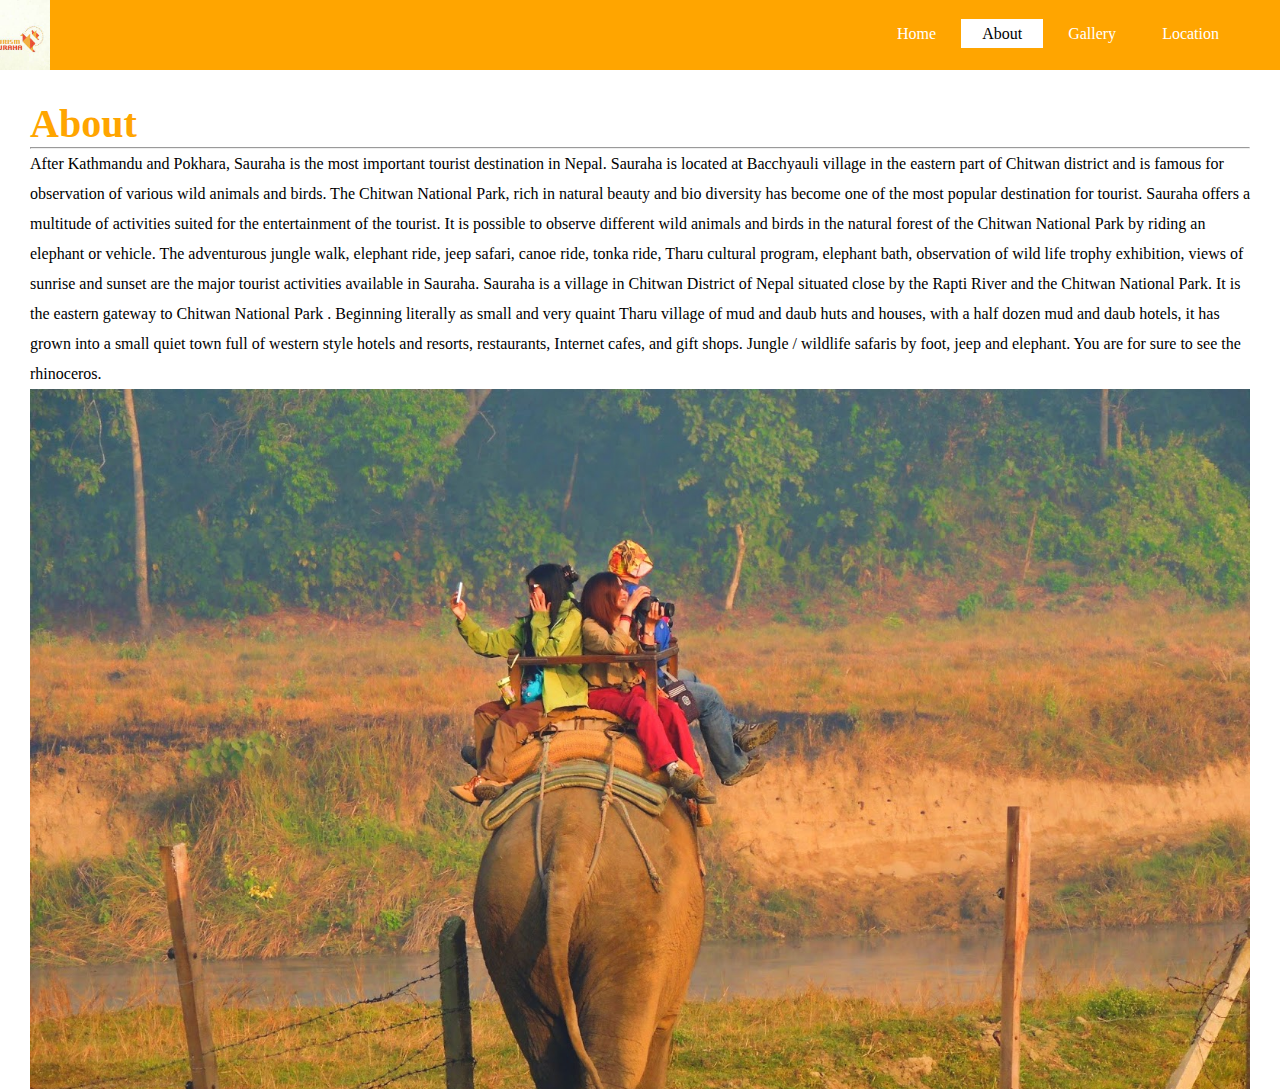
<file: about.html>
<!DOCTYPE html>
<html>
<head>
	<title>About</title>
<link rel="stylesheet" type="text/css" href="css/style.css">
</head>
<body>
	<nav>
		
		<div class="main">
			<div class="logo">
				<img src="logo.jpg">
			</div>
			<ul>
				<li><a href="index.html">Home</a></li>
				<li class="active"><a href="#">About</a></li>
				<li><a href="gallery.html">Gallery</a></li>
				<li><a href="location.html">Location</a></li>
			</ul>
		</div>
	</nav>
	<section class="section" id="about">

		<div class="about">
			<h1>About</h1>
			<hr/>
			<p>After Kathmandu and Pokhara, Sauraha is the most important tourist destination in Nepal. Sauraha is located at Bacchyauli village in the eastern part of Chitwan district and is famous for observation of various wild animals and birds. The Chitwan National Park, rich in natural beauty and bio diversity has become one of the most popular destination for tourist. Sauraha offers a multitude of activities suited for the entertainment of the tourist. It is possible to observe different wild animals and birds in the natural forest of the Chitwan National Park by riding an elephant or vehicle. The adventurous jungle walk, elephant ride, jeep safari, canoe ride, tonka ride, Tharu cultural program, elephant bath, observation of wild life trophy exhibition, views of sunrise and sunset are the major tourist activities available in Sauraha.
			Sauraha is a village in Chitwan District of Nepal situated close by the Rapti River and the Chitwan National Park. It is the eastern gateway to Chitwan National Park . Beginning literally as small and very quaint Tharu village of mud and daub huts and houses, with a half dozen mud and daub hotels, it has grown into a small quiet town full of western style hotels and resorts, restaurants, Internet cafes, and gift shops. Jungle / wildlife safaris by foot, jeep and elephant. You are for sure to see the rhinoceros.</p>
			<img src="imgs.jpg">
		</div>


</body>
</html>
</file>
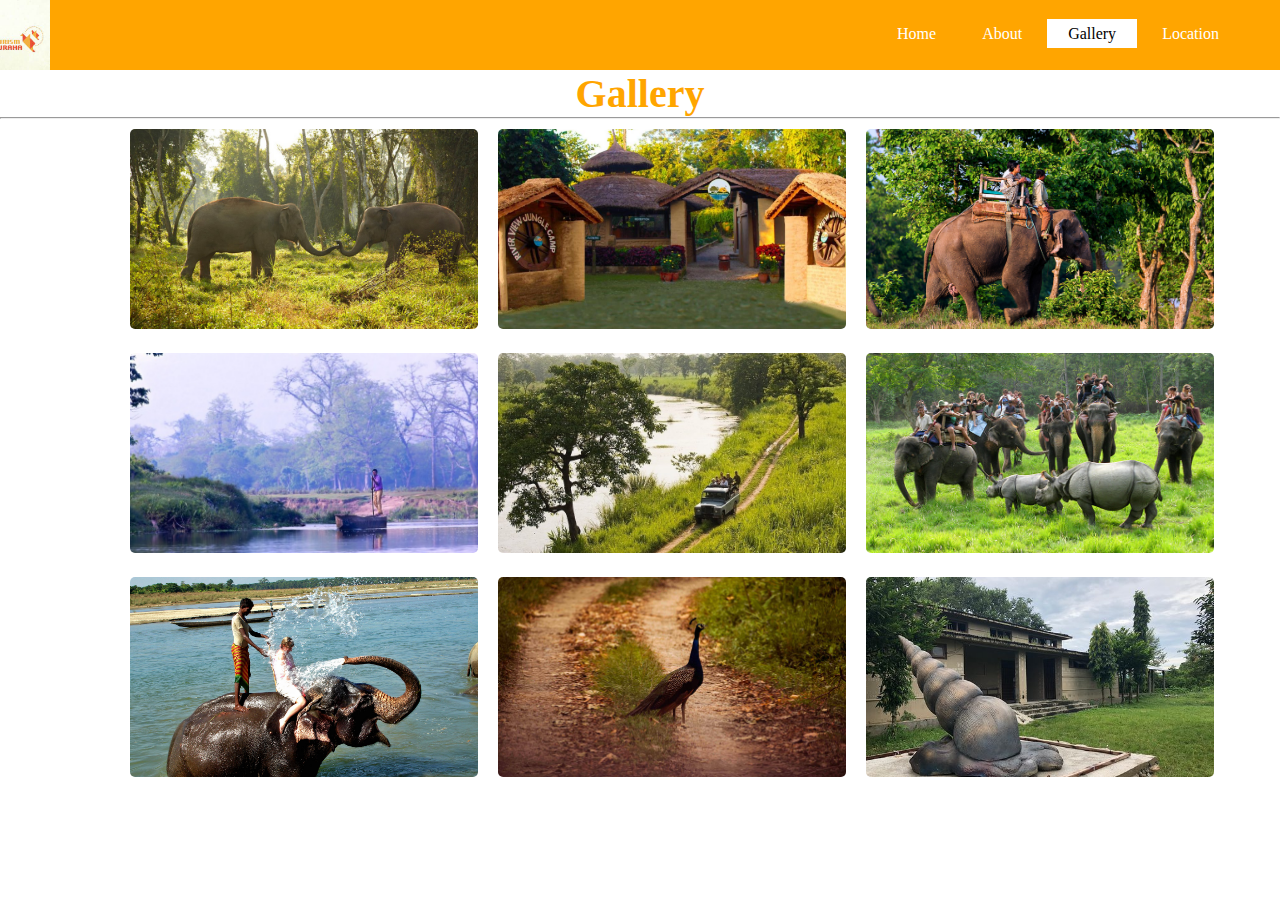
<file: gallery.html>
<!DOCTYPE html>
<html>
<head>
	<title>Gallery</title>
	<link rel="stylesheet" type="text/css" href="css/style.css">
</head>
<body>
	<nav>
		
		<div class="main">
			<div class="logo">
				<img src="logo.jpg">
			</div>
			<ul>
				<li><a href="index.html">Home</a></li>
				<li><a href="about.html">About</a></li>
				<li class="active"><a href="#">Gallery</a></li>
				<li><a href="location.html">Location</a></li>
			</ul>
		</div>
	</nav>
<div class="header">
	<h1>Gallery</h1>
</div>

<hr/>

<main>
	<div class="box"><img class="img" src="img1.jpg" alt="sauraha image"></div>
	<div class="box"><img class="img" src="img7.jpg" alt="sauraha image"></div>
	<div class="box"><img class="img" src="img3.jpg" alt="sauraha image"></div>
	<div class="box"><img class="img" src="img4.jpg" alt="sauraha image"></div>
	<div class="box"><img class="img" src="img5.jpg" alt="sauraha image"></div>
	<div class="box"><img class="img" src="img6.jpg" alt="sauraha image"></div>
	<div class="box"><img class="img" src="img8.jpg" alt="sauraha image"></div>
	<div class="box"><img class="img" src="img9.jpg" alt="sauraha image"></div>
	<div class="box"><img class="img" src="img10.jpg" alt="sauraha image"></div>
</main>	

</body>
</html>
</file>
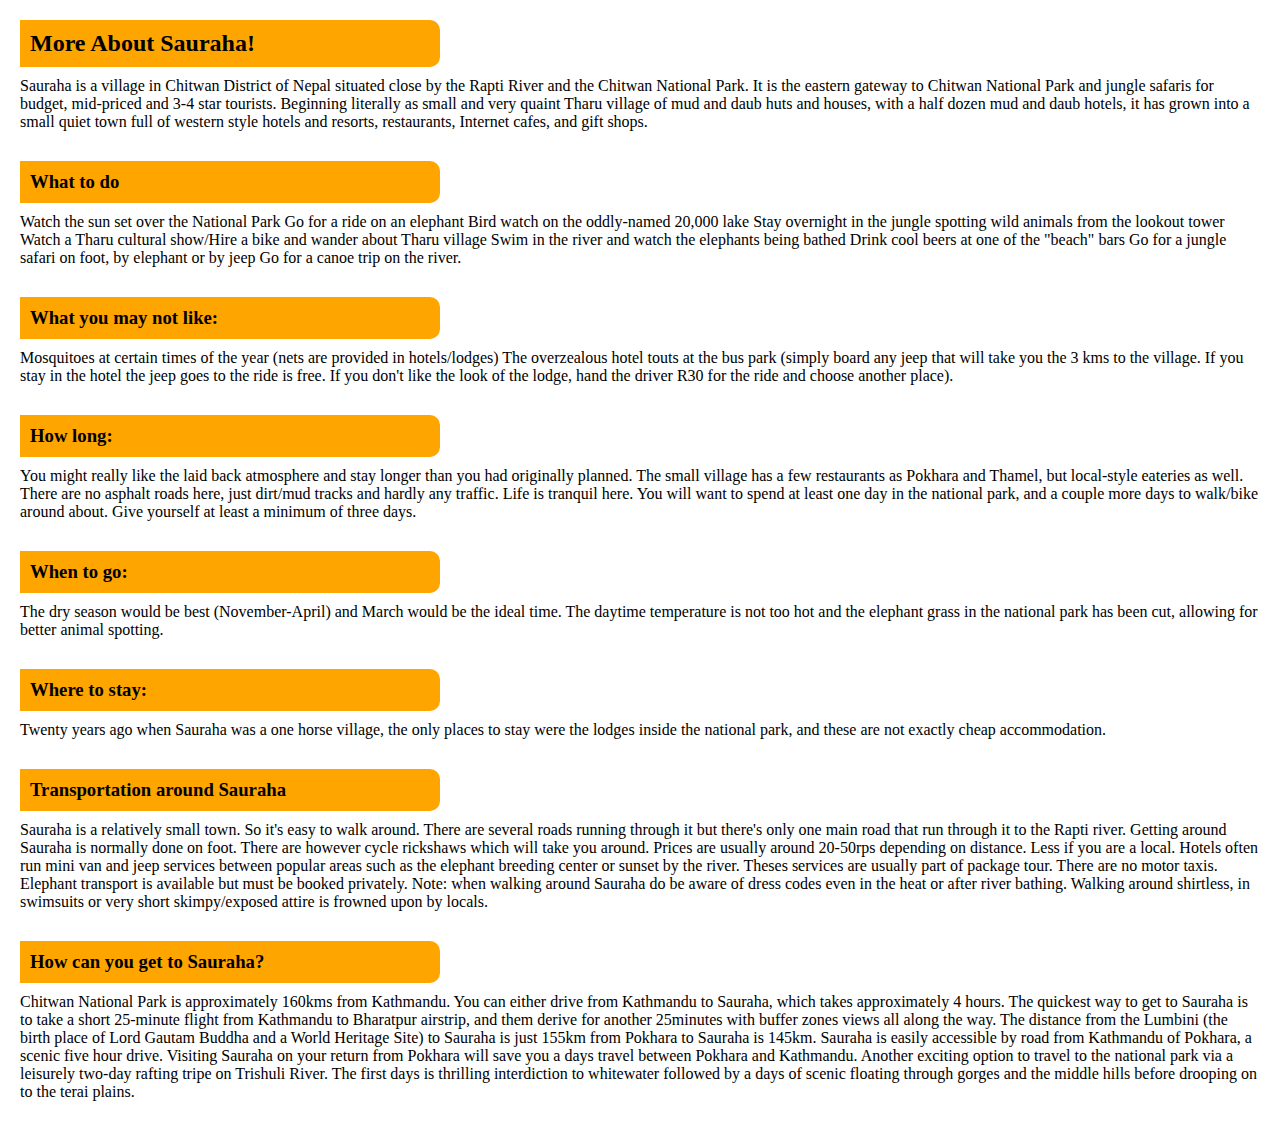
<file: learn.html>
<!DOCTYPE html>
<html>
<head>
	<title>Learn More</title>
	<link rel="stylesheet" type="text/css" href="css/style.css">
</head>
<body>
	<section class="learn">
	<div>
		<h2 class="heading">More About Sauraha!</h2>
		<p>Sauraha is a village in Chitwan District of Nepal situated close by the Rapti River and the Chitwan National Park. It is the eastern gateway to Chitwan National Park and jungle safaris for budget, mid-priced and 3-4 star tourists. Beginning literally as small and very quaint Tharu village of mud and daub huts and houses, with a half dozen mud and daub hotels, it has grown into a small quiet town full of western style hotels and resorts, restaurants, Internet cafes, and gift shops.</p>
	</div>
	<div>
		<h3 class="heading">What to do</h3>
		<p>Watch the sun set over the National Park Go for a ride on an elephant Bird watch on the oddly-named 20,000 lake Stay overnight in the jungle spotting wild animals from the lookout tower Watch a Tharu cultural show/Hire a bike and wander about Tharu village Swim in the river and watch the elephants being bathed Drink cool beers at one of the "beach" bars Go for a jungle safari on foot, by elephant or by jeep Go for a canoe trip on the river.</p>
	</div>
	<div>
		<h3 class="heading">What you may not like:</h3>
		<p> Mosquitoes at certain times of the year (nets are provided in hotels/lodges) The overzealous hotel touts at the bus park (simply board any jeep that will take you the 3 kms to the village. If you stay in the hotel the jeep goes to the ride is free. If you don't like the look of the lodge, hand the driver R30 for the ride and choose another place).</p>
	</div>
	<div>
		<h3 class="heading">How long:</h3>
		<p>You might really like the laid back atmosphere and stay longer than you had originally planned. The small village has a few restaurants as Pokhara and Thamel, but local-style eateries as well. There are no asphalt roads here, just dirt/mud tracks and hardly any traffic. Life is tranquil here. You will want to spend at least one day in the national park, and a couple more days to walk/bike around about. Give yourself at least a minimum of three days.</p>
	</div>
	<div>
		<h3 class="heading">When to go: </h3>
		<p>The dry season would be best (November-April) and March would be the ideal time. The daytime temperature is not too hot and the elephant grass in the national park has been cut, allowing for better animal spotting.</p>
	</div>
	<div>
		<h3 class="heading">Where to stay:</h3>
		<p>Twenty years ago when Sauraha was a one horse village, the only places to stay were the lodges inside the national park, and these are not exactly cheap accommodation.</p>
	</div>
	<div>
		<h3 class="heading">Transportation around Sauraha</h3>
		<p>Sauraha is a relatively small town. So it's easy to walk around. There are several roads running through it but there's only one main road that run through it to the Rapti river. Getting around Sauraha is normally done on foot. There are however cycle rickshaws which will take you around. Prices are usually around 20-50rps depending on distance. Less if you are a local.

Hotels often run mini van and jeep services between popular areas such as the elephant breeding center or sunset by the river. Theses services are usually part of package tour. There are no motor taxis. Elephant transport is available but must be booked privately.

Note: when walking around Sauraha do be aware of dress codes even in the heat or after river bathing. Walking around shirtless, in swimsuits or very short skimpy/exposed attire is frowned upon by locals.</p>
	</div>
	<div>
		<h3 class="heading">How can you get to Sauraha?</h3>
		<p>Chitwan National Park is approximately 160kms from Kathmandu. You can either drive from Kathmandu to Sauraha, which takes approximately 4 hours. The quickest way to get to Sauraha is to take a short 25-minute flight from Kathmandu to Bharatpur airstrip, and them derive for another 25minutes with buffer zones views all along the way. The distance from the Lumbini (the birth place of Lord Gautam Buddha and a World Heritage Site) to Sauraha is just 155km from Pokhara to Sauraha is 145km. Sauraha is easily accessible by road from Kathmandu of Pokhara, a scenic five hour drive. Visiting Sauraha on your return from Pokhara will save you a days travel between Pokhara and Kathmandu.

Another exciting option to travel to the national park via a leisurely two-day rafting tripe on Trishuli River. The first days is thrilling interdiction to whitewater followed by a days of scenic floating through gorges and the middle hills before drooping on to the terai plains.</p>
	</div>
</section>

</body>
</html>
</file>
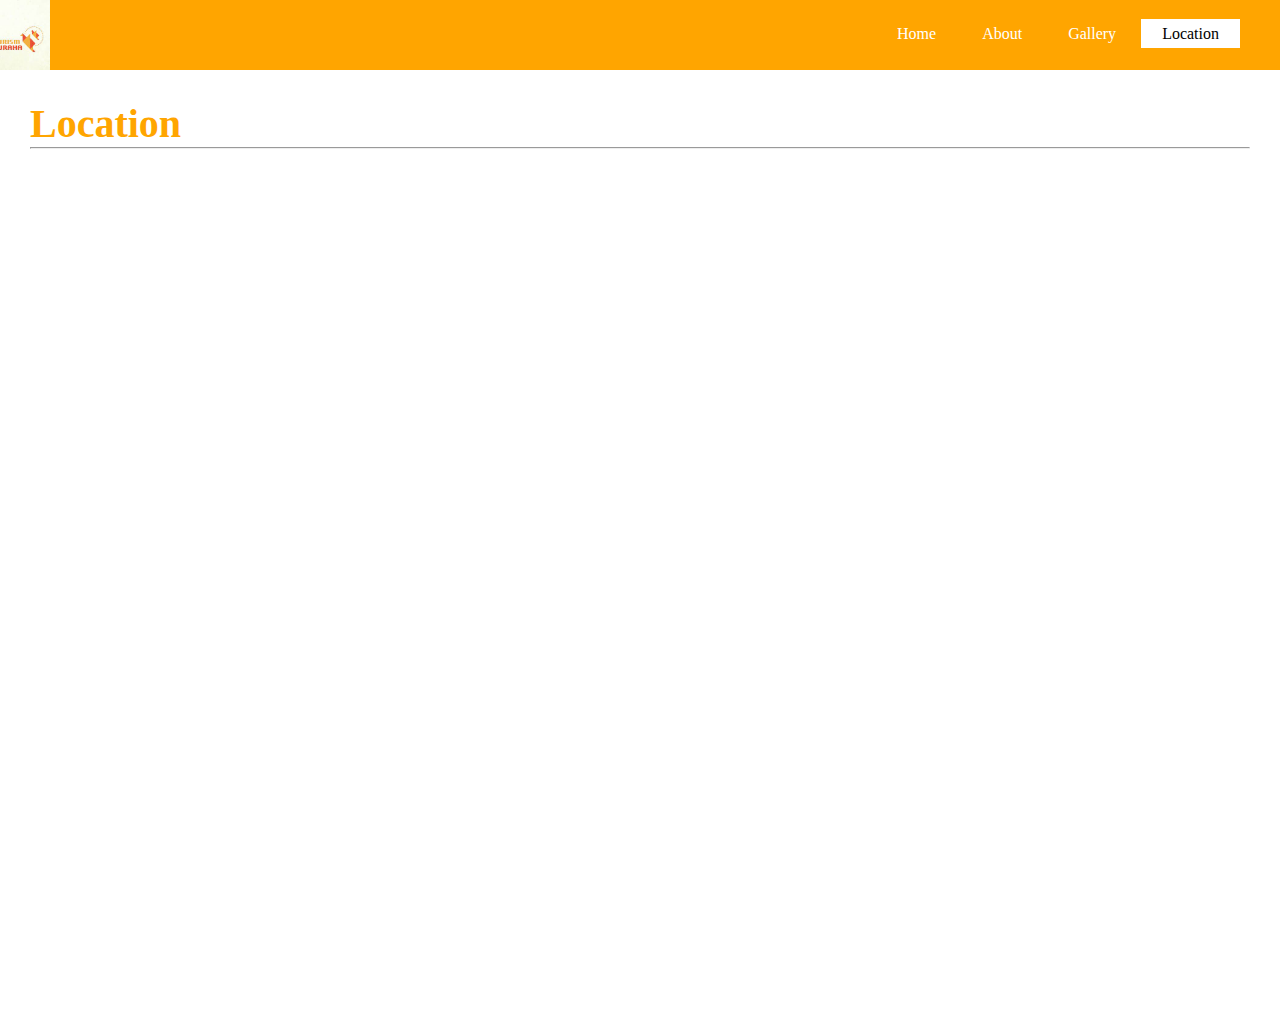
<file: location.html>
<!DOCTYPE html>
<html>
<head>
	<title>Location</title>
	<link rel="stylesheet" type="text/css" href="css/style.css">
</head>
<body>
	<nav>
		
		<div class="main">
			<div class="logo">
				<img src="logo.jpg">
			</div>
			<ul>
				<li><a href="index.html">Home</a></li>
				<li><a href="about.html">About</a></li>
				<li><a href="gallery.html">Gallery</a></li>
				<li class="active"><a href="#">Location</a></li>
			</ul>
		</div>
	</nav>
<section class="section" id="location">
		<div class="location">
			<h1>Location</h1>
			<hr/>
			<div class="map">
				<iframe src="https://www.google.com/maps/embed?pb=!1m18!1m12!1m3!1d14145.19609778266!2d84.50458284999999!3d27.5842575!2m3!1f0!2f0!3f0!3m2!1i1024!2i768!4f13.1!3m3!1m2!1s0x3994eee463a3ad43%3A0xc78816c56fd347c5!2z4KS44KWM4KSw4KS-4KS54KS-LCDgpLDgpKTgpY3igI3gpKjgpKjgpJfgpLAgNDQyMDA!5e0!3m2!1sne!2snp!4v1667388826539!5m2!1sne!2snp" width="100%" height="450" style="border:0;" allowfullscreen="" loading="lazy" referrerpolicy="no-referrer-when-downgrade"></iframe>
			</div>
		</div>
		
	</section>
</body>
</html>
</file>
<file: css/style.css>
*{
	margin:0;
	padding: 0;
	font-family: Century Gothic;
}
header {
	background-image:linear-gradient(rgba(0,0,0,0.5),rgba(0,0,0,0.5)), url(../img2.jpg);
	height: 100vh;
	background-size: cover;
	background-position: center;
}
nav {
	background:orange;
	height: 70px;
	width:100%;
}
nav ul{
	float: right;
	list-style-type: none; 
	margin-top: 25px;
}
nav ul li{
	display: inline-block;

}
nav ul li a{
	text-decoration: none;
	color: #fff;
	padding: 5px 20px;
	border: 1px solid transparent;
	transition: 0.6s ease;
}
ul li a:hover{
	background-color: #fff;
	color: #000;
}
ul li.active a{
	background-color: #fff;
	color: #000;
}
h1{
	font-size: 40px;
}

}
p {
	text-align: justify;
}
.logo img{
	float: left;
	margin-left: -60px;
	width: 70px;
	height: 70px;
}
.main{
	max-width: 1200px;
	margin: auto;

}
.title{
	position: absolute;
	top: 20%;
	left: 30%;
	transform: translate(-50%,-50%);
}
.title h1{
	color: white;
	font-size: 100px;
	font-family: 'Dancing Script', cursive;
}
.subtitle {
	position: absolute;
	top: 30%;
	left: 30%;
	transform: translate(-50%,-50%);
}
.subtitle h5 {
	font-family: 'Dancing Script', cursive;
	font-size: 50px;
	color: white;
}
.button{
	position: absolute;
	top: 40%;
	left: 30%;
	transform: translate(-50%,-50%);
}
.btn{
	border: 1px solid #fff;
	padding: 10px 30px;
	color: orange;
	text-decoration: none;
	transition: 0.6s ease;
}
.btn:hover{
	background-color: #fff;
	color: #000;

}
.section {
	height: 100vh;
	padding: 30px;
}
.about {
	display: flex;
	flex-direction: column;
}
.about h1 {
	color: orange;
}
.about p {
	line-height: 30px;
}
.about img {
	width: 100%;
	height: 700px;
	object-fit: cover;
}
.location h1 {
	color: orange;
}
.location .map {
	display: flex;
	align-content: center;
}
.location hr {
	margin-bottom: 30px;
}
.learn {
	display: flex;
	flex-direction: column;
	gap: 30px;
	padding: 20px;
}
.learn .heading {
	width: 400px;
	background-color: orange;
	padding: 10px;
	border-radius: 0 10px 10px 0;
	margin-bottom: 10px;
	/*text-align: center;*/
}
@media screen and (max-width: 1000px) {
	header {
		height: 40vh;
	}
	.section {
		height: 40vh;
	}
}

.header {
 	text-align: center;
	font-family: 'Dokdo', cursive;
	font-size: 30px;
	color: orange;
}

main {
	margin-left: 120px;
}

.img {
 	width: 100%;
 	height: 200px;
 	border-radius: 5px;
 	object-fit: cover;
}

.img:hover {
	transform: scale(1.2);
	transition: 1s transform;
}

.box { 
	display: block;
	float: left;
	width: 30%;
	padding: 10px;
	overflow: hidden;
	border-radius: 5px;
}
</file>
